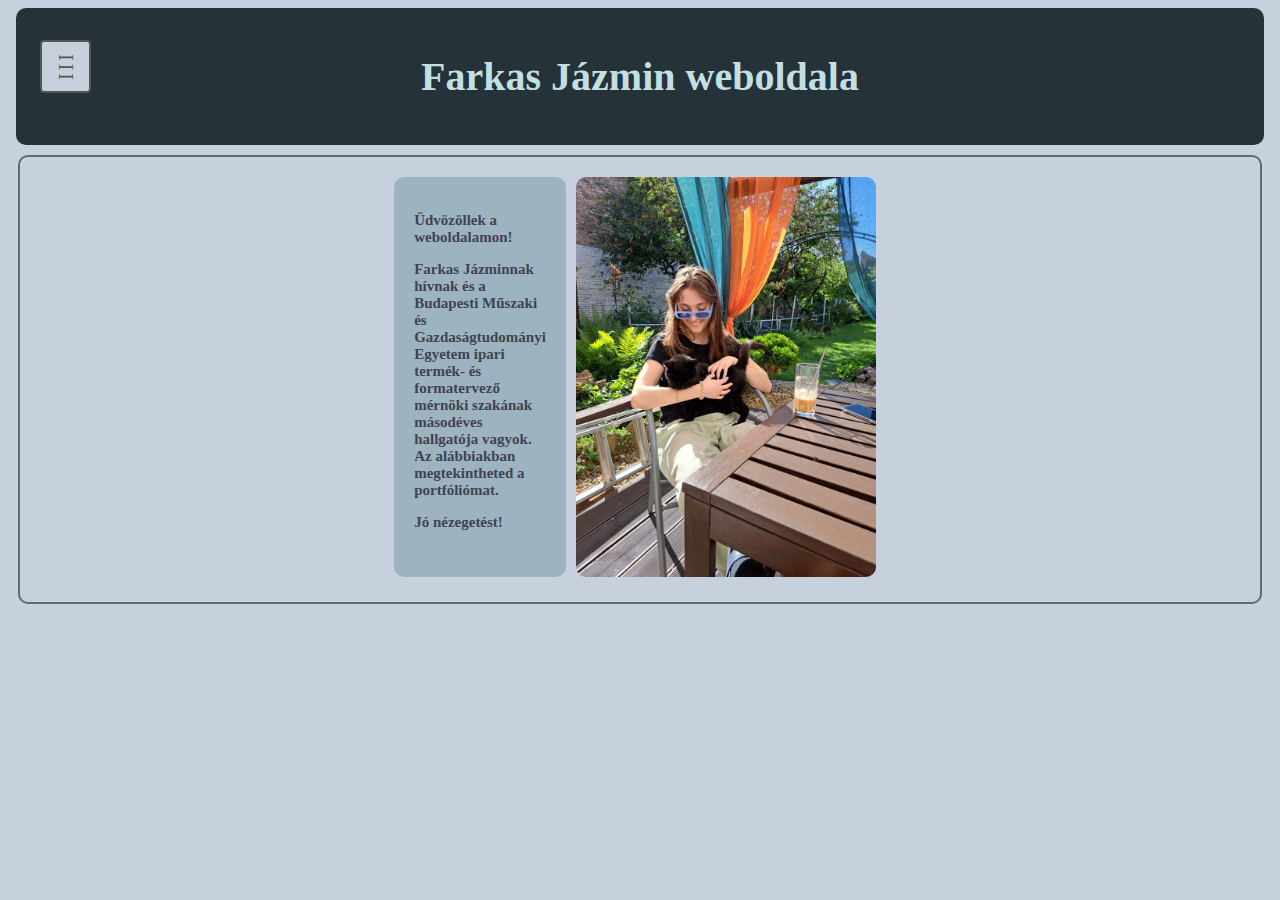
<file: index.html>
<!DOCTYPE html>
<html>
<head>

	<title>Farkas Jázmin weboldala</title>
	<link rel="stylesheet" type="text/css" href="css/css.css">
	<meta charset="utf-8"> 
</head>
<body>

	<div class="nav_menu">
		<details>
			<summary></summary>
			<nav class="menu">
				<a href="index.html">Home</a>
				<a href="muvindex.html">Tervezés</a>
				<a href="rajzindex.html">Önéletrajz</a>
				<a href="message.html">Üzenet</a>
			</nav>
		</details>
	</div>
	
	<div class="cim">
		<h1>Farkas Jázmin weboldala</h1>
	</div>

	<div class="kepszoveg">
		<div class="magamrol">
		  <p>Üdvözöllek a weboldalamon!</p>
		  <p>Farkas Jázminnak hívnak és a Budapesti Műszaki és Gazdaságtudományi Egyetem ipari termék- és formatervező mérnöki szakának másodéves hallgatója vagyok. Az alábbiakban megtekintheted a portfóliómat.</p>
		  <p>Jó nézegetést!</p>
		</div>
		<div class="kep">
		  <img src="css/munka/img_6287.jpg">
		</div>
	  </div>
</body>
</html>
</file>
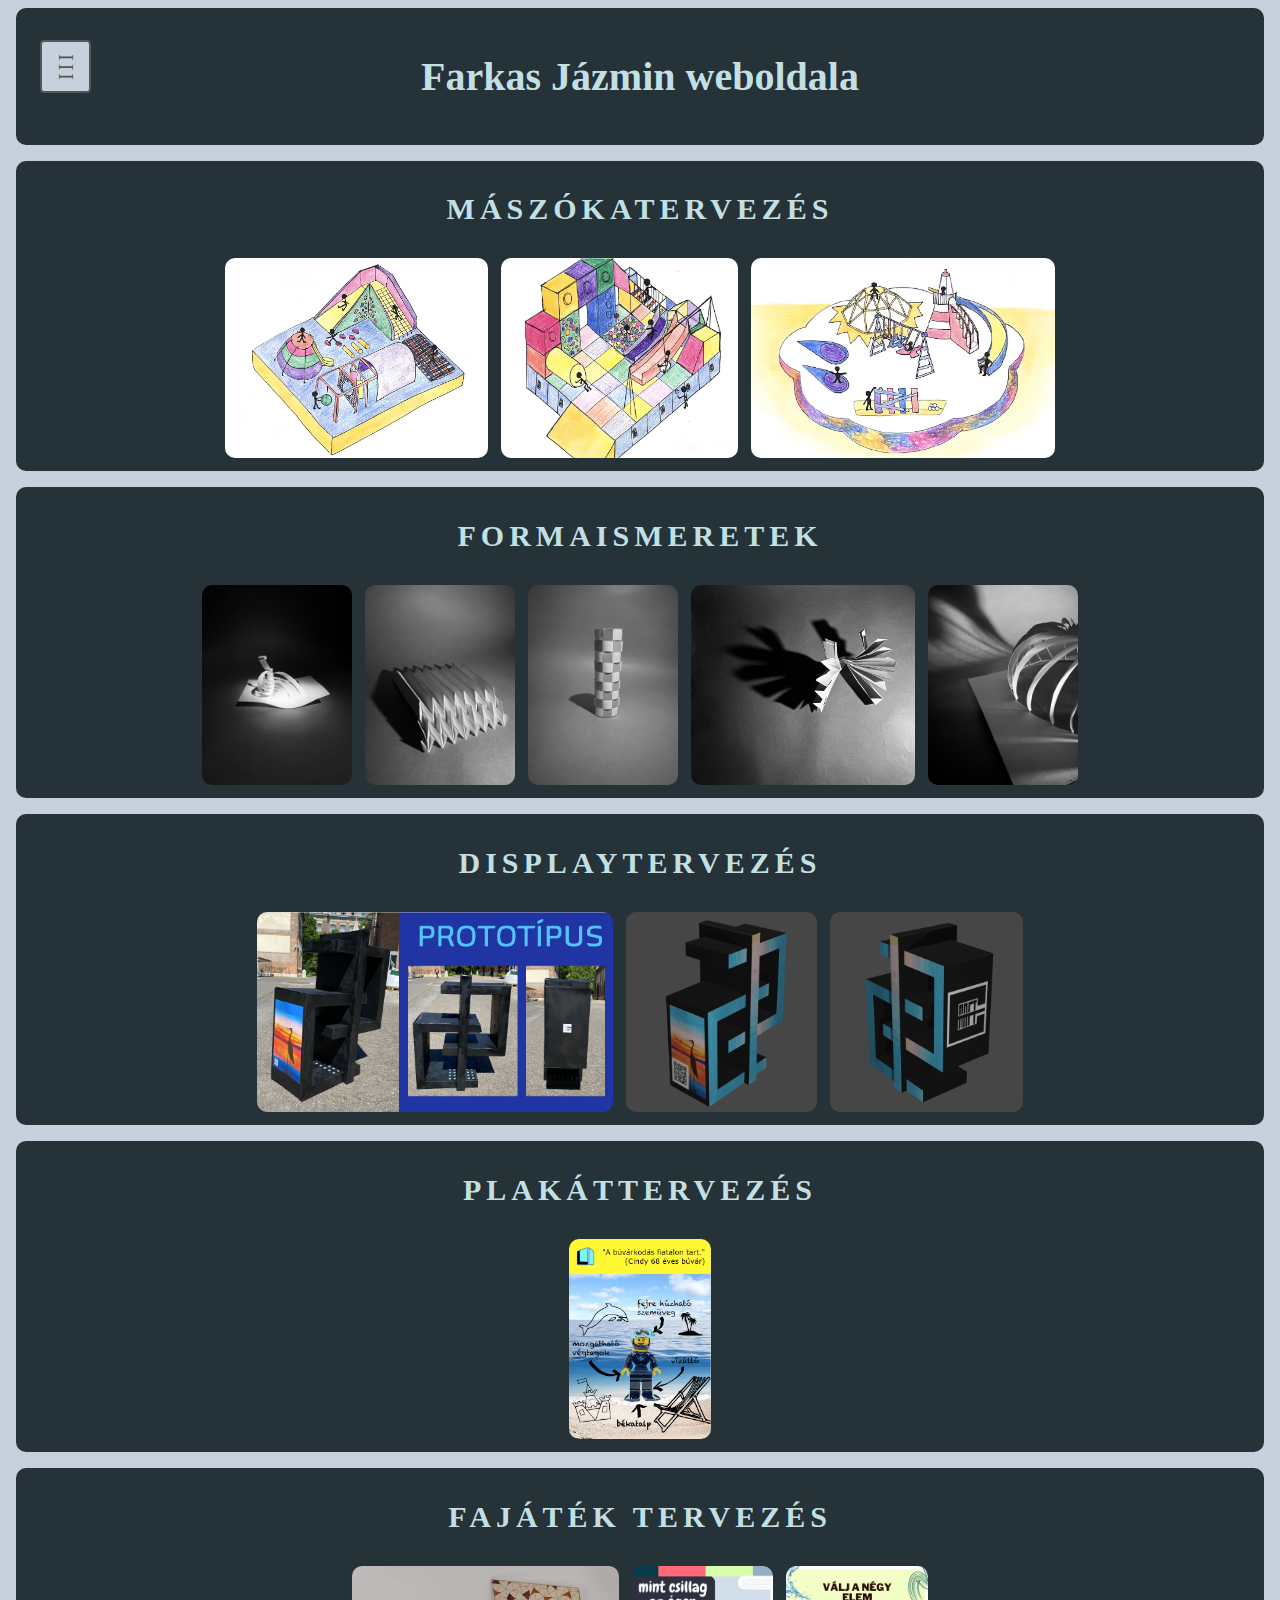
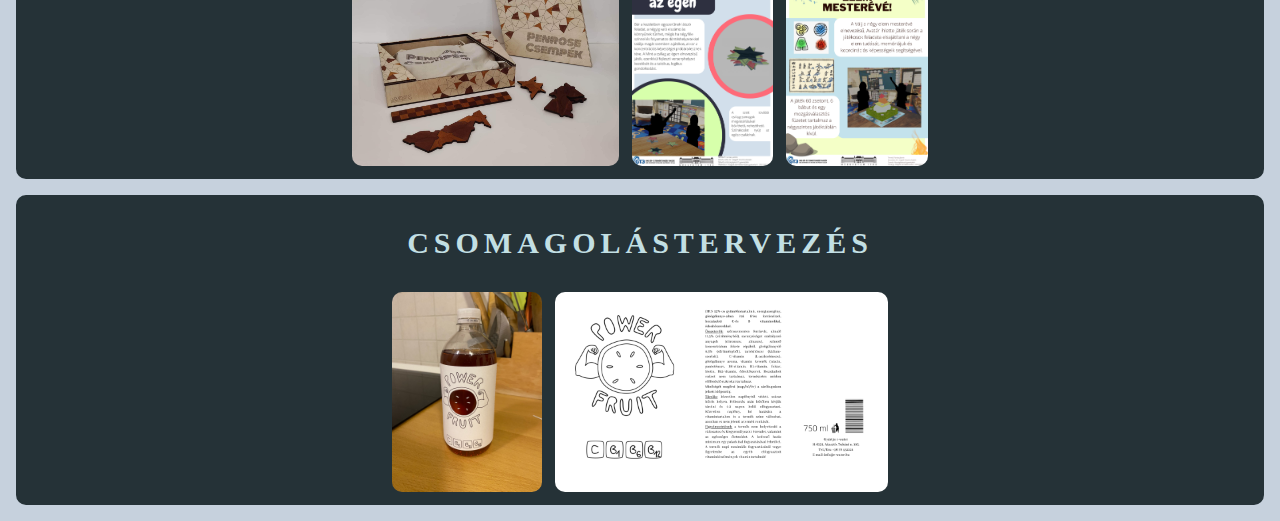
<file: muvindex.html>
<!DOCTYPE html>
<html>
<head>

	<title>Farkas Jázmin weboldala</title>
	<link rel="stylesheet" type="text/css" href="css/css.css">
	<meta charset="utf-8"> 
</head>
<body>
	<div class="nav_menu">
		<details>
			<summary></summary>
			<nav class="menu">
				<a href="index.html">Home</a>
				<a href="muvindex.html">Tervezés</a>
				<a href="rajzindex.html">Önéletrajz</a>
				<a href="message.html">Üzenet</a>
			</nav>
		</details>
	</div>
	
	<div class="cim">
		<h1>Farkas Jázmin weboldala</h1>
	</div>
	
	<div class="muv">
		<div class="alcim">
			<div class="alcim_cim">
		  		<h2>MÁSZÓKATERVEZÉS</h2>
			</div>
	
			<img src="css/munka/maszoka1.png">
			<img src="css/munka/maszoka2.png">
			<img src="css/munka/maszoka3.png">
		
		</div>
	  </div>
	  
	<div class="muv">
		
		<div class="alcim">
			<h2>FORMAISMERETEK</h2>
			<img src="css/munka/forma1.jpg">
			<img src="css/munka/forma2.jpg">
			<img src="css/munka/forma3.jpg">
			<img src="css/munka/forma4.jpg">
			<img src="css/munka/forma5.jpg">
		</div>
	</div>
	<div class="muv">
		
		<div class="alcim">
			<h2>DISPLAYTERVEZÉS</h2>
			<img src="css/munka/display1.png">
			<img src="css/munka/display2.png">
			<img src="css/munka/display3.png">
		</div>
	</div>
	<div class="muv">
		
		<div class="alcim">
			<h2>PLAKÁTTERVEZÉS</h2>
			<img src="css/munka/plakat.png">
			
		</div>
	</div>
	<div class="muv">
		
		<div class="alcim">
			<h2>FAJÁTÉK TERVEZÉS</h2>
			<img src="css/munka/jatek.jpg">
			<img src="css/munka/jatek2.png">
			<img src="css/munka/jatek3.png">
		
		</div>
	</div>
	<div class="muv">
		
		<div class="alcim">
			<h2>CSOMAGOLÁSTERVEZÉS</h2>
			<img src="css/munka/power1.jpg">
			<img src="css/munka/power2.png">
			
		</div>
	</div>
</file>
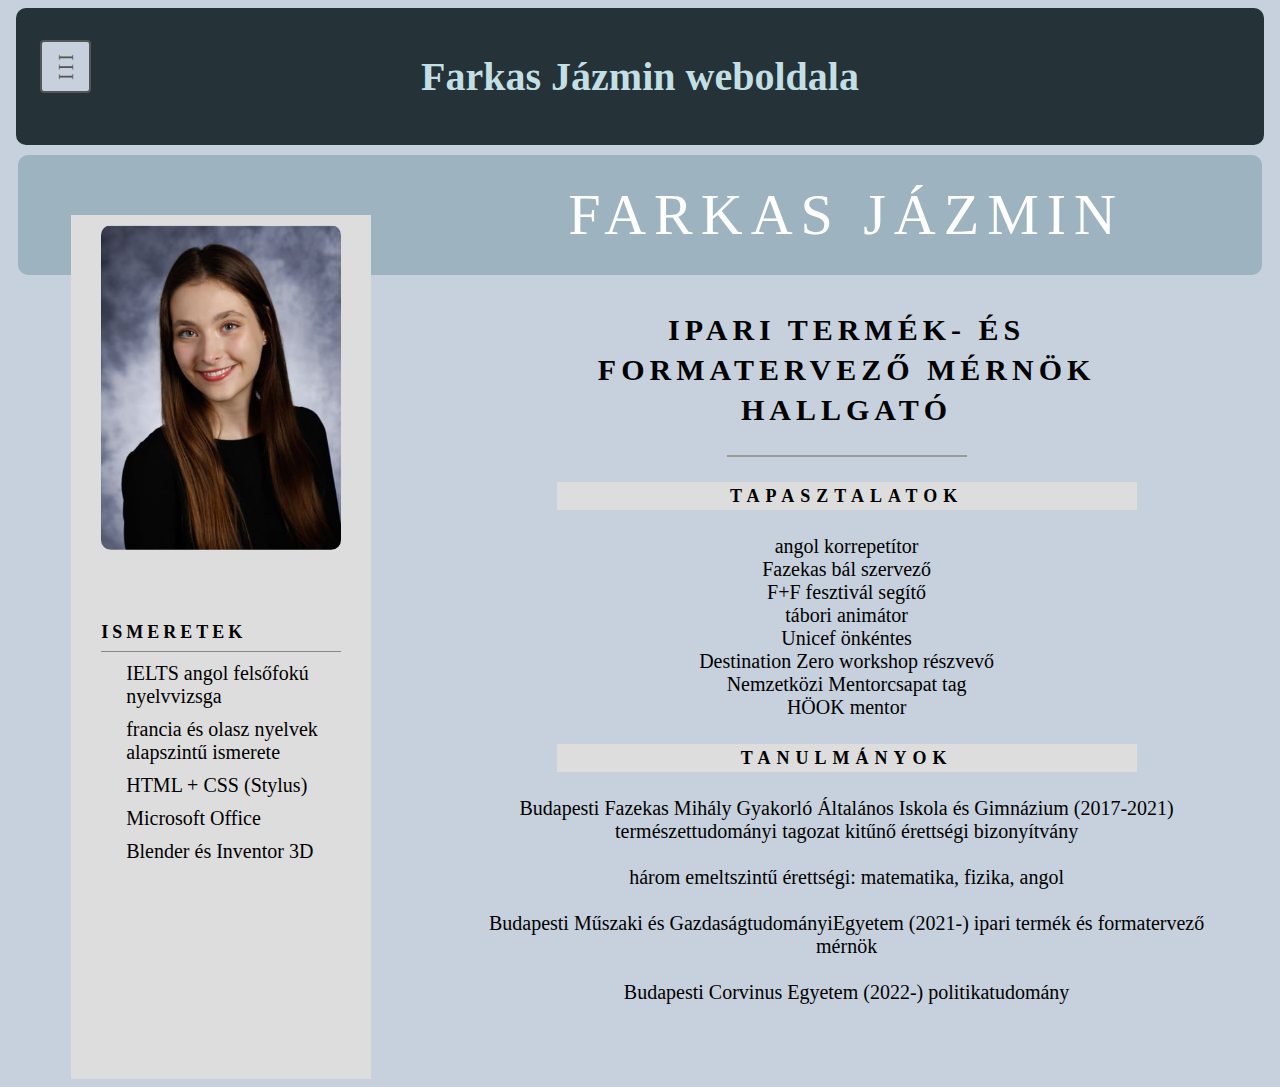
<file: rajzindex.html>
<!DOCTYPE html>
<html>
<head>

	<title>Farkas Jázmin weboldala</title>
	<link rel="stylesheet" type="text/css" href="css/css.css">
	<meta charset="utf-8"> 
</head>
<body>
	<div class="nav_menu">
		<details>
			<summary></summary>
			<nav class="menu">
				<a href="index.html">Home</a>
				<a href="muvindex.html">Tervezés</a>
				<a href="rajzindex.html">Önéletrajz</a>
				<a href="message.html">Üzenet</a>
			</nav>
		</details>
	</div>
	
	<div class="cim">
		<h1>Farkas Jázmin weboldala</h1>
	</div>

<div class="rela-block page">
    <div class="rela-block top-bar">
        <div class="caps name">
            <div class="abs-center">Farkas Jázmin</div>
        </div>
    </div>
    <div class="side-bar">
        <div class="mugshot">
            <div class="logo_img">
                <img src="css/kepek/fj_cv_img.jpg">
            </div>
                <div class="logo">   
                </div>
        </div>
        <!-- <p>jazmin.farkas@bme.hu</p> -->
        <!-- <p>Budapest 1145</p>
        <p>+36-30-3030303</p> -->
        <br>
        <!-- <p class="rela-block social twitter">Twitter stuff</p>
        <p class="rela-block social pinterest">Pinterest things</p>
        <p class="rela-block social linked-in">Linked-in man</p> -->
        <p class="rela-block caps side-header">Ismeretek</p>
        <p class="rela-block list-thing">IELTS angol felsőfokú nyelvvizsga</p>
        <p class="rela-block list-thing">francia és olasz nyelvek alapszintű ismerete</p>
        <p class="rela-block list-thing">HTML + CSS (Stylus)</p>
        <p class="rela-block list-thing">Microsoft Office</p>
        <p class="rela-block list-thing">Blender és Inventor 3D</p>


    </div>
    <div class="rela-block content-container">
        <h2 class="rela-block caps title">Ipari termék- és formatervező mérnök hallgató</h2>
        <div class="rela-block separator"></div>
        <div class="rela-block caps greyed">Tapasztalatok</div>
        <p class="justified">angol korrepetítor<br>Fazekas bál szervező<br>F+F fesztivál segítő<br>tábori animátor<br>Unicef önkéntes<br>Destination Zero workshop részvevő<br>Nemzetközi Mentorcsapat tag<br>HÖOK mentor </p>
        <div class="rela-block caps greyed">TANULMÁNYOK</div>

        <p class="justified">Budapesti Fazekas Mihály Gyakorló Általános Iskola és Gimnázium (2017-2021)<br>
            
            természettudományi tagozat 
            kitűnő érettségi bizonyítvány <br><br>
            három emeltszintű érettségi: matematika, fizika, angol<br>
            <br>
            Budapesti Műszaki és GazdaságtudományiEgyetem (2021-)
            ipari termék és formatervező mérnök<br><br>
            Budapesti Corvinus Egyetem (2022-)
politikatudomány
        </p>

    </div>
</div>
</file>
<file: css/css.css>
:root {
	--primColor: #c6d1dd;
	--secoColor: #555555;
	--cornerRad: 4px;
  }
  body {
	background-color: var(--primColor);
  font-family: 'Source Serif Pro', serif;
	font-size: 20px;
  }
  details {
	margin: 40px;
  }
  summary {
	writing-mode: vertical-lr;
	text-align: center;
	padding: 12px 12px;
	/* width: 23px;
	height: 32px; */
	background-color: var(--primColor);
	border: 2px solid var(--secoColor);
	border-radius: var(--cornerRad);
	color: var(--secoColor);
	cursor: pointer;
	user-select: none;
	outline: none;
	transition: transform 400ms ease-in-out 0s;
  }
  summary::before,
  summary::after {
	position: static;
	top: 0;
	left: 0;
  }
  summary::before {
	content: "";
  }
  summary::after {
	content: "I I I";
	letter-spacing: -1px;
  }
  summary:hover {
	transform: scale(1.1);
  }
  summary::marker {
	font-size: 0;
  }
  summary::-webkit-details-marker {
	display: none;
  }
  details[open] .menu {
	animation-name: menuAnim;
  }
  details[open] summary::before {
	content: "X";
  }
  details[open] summary::after {
	content: "";
  }
  .menu {
 
	height: 0;
	width: fit-content;
	border-radius: var(--cornerRad);
	background-color: var(--primColor);
	box-shadow: 0 4px 12px 0 rgba(0, 0, 0, 0.2);
	margin-top: 4px;
	display: flex;
	flex-direction: column;
	justify-content: space-between;
	overflow: hidden;
	animation: closeMenu 300ms ease-in-out forwards;
  }
  .menu a {

	padding: 6px 24px;
	margin: 0 8px;
	color: var(--secoColor);
	border-bottom: 2px solid rgba(0, 0, 0, 0.1);
	text-decoration: none;
	text-align: center;
	transition: filter 200ms linear 0s;
  
  }
  .menu a:nth-of-type(1) {
	padding-top: 24px;
  }
  .menu a:nth-last-of-type(1) {
	border-bottom: none;
  }
  .menu a:hover {
	filter: brightness(200%);
  }
  details::before {
	content: "";
	color: var(--secoColor);
	position: absolute;
	margin-left: 50px;
	padding: 10px 10px;
	opacity: 0.4;
  }
  details[open]::before {
	animation: fadeMe 300ms linear forwards;
  }
  @keyframes menuAnim {
	0% {
	  height: 0;
	}
	100% {
	  height: 240px;
	}
  }
  @keyframes fadeMe {
	0% {
	  opacity: 0.4;
	}
	100% {
	  opacity: 0;
	}
  }
  
  .nav_menu {
	position: fixed;
	top: 0;
	left: 0;
	width: 100%;
	z-index: 999;
}

.cim {
	background-color: #253237;
	color: #c2dfe3;
	border: 2px solid #253237;
	border-radius: 10px;
	padding: 16px;
	margin: 8px;
	text-align: center;
	font-family: rampart one;
	font-size: 100%;
}

.rolam {
	border: 2px solid #c2dfe3;
	background-color: #c2dfe3;
	border-radius: 10px;
	text-align:center;
	padding: 10px;
	height: auto;
}

.kepszoveg {
	display: flex;
	justify-content: center;
	position: relative;
	color: #414350;
	background-color: var(--primColor);
	border: 2px solid #5c6b73;
	border-radius: 10px;
	padding: 10px;
	margin: 10px;
	
  }
  
  .magamrol {
	flex:0;
	font-size: 15px;
	padding: 20px;
	height: 400px;
	width: auto;
	text-align: left;
  	background-color:#9db4c0;
	border-radius: 10px;
	margin-top: 10px;
  font-weight: bold;
}
  
  .kep {
	flex: 0;
	position: relative;
	text-align: left;
	align-items: center;
  }
  
  .kep img {
	border-radius: 10px;
	max-height: 400px;
	width: auto;
	height: auto;
	margin: 10px;
	position: relative;
	transition: transform 0.3s ease-in-out 0s;
	object-fit: cover;
	z-index: 1;
	
  }
  
  .kep img:hover {
	transform: scale(3.0) rotate(10deg);
	animation-duration: 300ms;
	opacity: 100%;
	filter: blur(0px);
	z-index: 2;
	box-shadow: 0 0 10px rgba(0, 0, 0, 0.7);

}



.tema {
	background-color: #005567;
	border: 2px solid #005567;
	border-radius: 10px;
	padding: 16px;
	margin: 8px;
	text-align: center;
	color:  #c6d1dd;
	font-family: 'Source Serif Pro', serif;
}

.tema a {
	text-decoration: none;
	color: #9db4c0;
}

.kep12 img
{
	display: block;
	width: auto;
	height: 200px;
	border-radius: 10px;
	padding:2px; 
	

}

.kep12 {
	display: inline-flex;
}


.alcim {
	text-align: center;
	background-color: #253237;
	border: 2px solid #253237;
	border-radius: 10px;
	padding: 2px;
	margin:8px;

	font-family: 'Source Serif Pro', serif;
	color: #c2dfe3 ;
	width: 100%;
}

.alcim img {
	display: inline;

	/* display: inline; */
	width: 25%;
	height: auto;
	border-radius: 10px;
	object-fit: cover;
	/* további stílusok */
	margin: 5px; /* opcionális térköz a képek között */
}

.alcim_cim{
	text-align: center;
}

.kep13 img {
	display: inline;
	width: 20%;
	height: auto;
	border-radius: 10px;
	padding: 2px;
}
.muv {
	width: 100%;
	position: relative;
	display: flex;
	flex-wrap: wrap;
	justify-content: center;
	align-items: center;
}

.muv img {
	transition: transform 0.3s ease-in-out;
	width: auto;
	height: 200px;
	object-fit: cover;
	position: relative;
	z-index: 1;
	margin: 4px; /* opcionális: adhatsz egy kis térközt a képek közé */
}

.muv img:hover {
	transform: scale(3.0);
	animation-duration: 300ms;
	opacity: 90%;
	filter: blur(0px);
	z-index: 2;
	box-shadow: 0 0 10px rgba(0, 0, 0, 0.7);
}
.muv:hover img:not(:hover) {
	filter: blur(1px); /* hozzáadva: háttér további elmosása */
}

* {
    box-sizing: border-box;
    transition: 0.35s ease;
  }
  .rela-block {
    display: block;
    position: relative;
    margin: auto;
    top: 0;

  }
  .rela-inline {
    display: inline-block;
    position: relative;
    margin: auto;

  }
  .floated {
    display: inline-block;
    position: relative;
    margin: false;

    float: left;
  }
  .abs-center {
    display: false;
    position: absolute;
    margin: false;
    top: 50%;
    left: 50%;
    right: false;
    bottom: false;
    transform: translate(-50%, -50%);
    text-align: center;
    width: 88%;
  }


  .caps {
    text-transform: uppercase;
  }
  .justified {
    text-align: center;
  }
  p.light {
    color: #777;
  }
  h2 {
    font-family: 'Open Sans';
    font-size: 30px;
    letter-spacing: 5px;
    font-weight: 600;
    line-height: 40px;
    /* color: #000; */
  }
  h3 {
    font-family: 'Open Sans';
    font-size: 21px;
    letter-spacing: 1px;
    font-weight: 600;
    line-height: 28px;
    color: #000;
  }

  .top-bar {
    height: 120px;
    background-color: #9db4c0;
    color: #fff;
    border-radius: 10px;
    margin: 10px;
  }
  .name {
    display: false;
    position: absolute;
    margin: false;
    top: false;
    left: calc(350px + 5%);
    right: 0;
    bottom: 0;
    height: 120px;
    text-align: center;
    font-family: 'Raleway';
    font-size: 58px;
    letter-spacing: 8px;
    font-weight: 100;
    line-height: 60px;
  }
  .name div {
    width: 94%;
  }
  .side-bar {
    display: false;
    position: absolute;
    margin: false;
    top: 60px;
    left: 5%;
    right: false;
    bottom: 0;
    width: 300px;
    background-color: #dddddd;
    padding: 320px 30px 50px;
  }
  .mugshot {
    display: false;
    position: absolute;
    margin: false;
    top: 50px;
    left: 70px;
    right: false;
    bottom: false;
    height: 210px;
    width: 210px;
  }
  .mugshot .logo {
    margin: -23px;
  }
  .logo {
    display: false;
    position: absolute;
    margin: 0px;
    top: 0px;
    left: 0px;
    right: false;
    bottom: false;
    z-index: 100;
 
    color: #000;


  }
  
.logo_img {
    position: absolute;
    top: -40px;
    left: -40px;
    z-index: 101;

  }

  img {
    width: 240px;
    height: auto;
    border-radius: 10px;
    object-fit:cover;

   }

  .logo .logo-svg {
    height: 50%;
    width: 50%;
    /* stroke: #000; */
    cursor: pointer;

  }
  .logo .logo-text {
    display: false;
    position: absolute;
    margin: false;
    top: 58%;
 
    right: 16%;
 
    cursor: pointer;
    font-family: "Montserrat";
    font-size: 55px;
    letter-spacing: 0px;
    font-weight: 400;
    line-height: 58.333333333333336px;
  }
  .social {
    padding-left: 60px;
    margin-bottom: 20px;
    cursor: pointer;
  }
  .social:before {
    content: "";
    display: false;
    position: absolute;
    margin: false;
    top: -4px;
    left: 10px;
    right: false;
    bottom: false;
    height: 35px;
    width: 35px;
    background-size: cover !important;
  }
  .social.twitter:before {
    background: url("https://cdn3.iconfinder.com/data/icons/social-media-2026/60/Socialmedia_icons_Twitter-07-128.png") center no-repeat;
  }
  .social.pinterest:before {
    background: url("https://cdn3.iconfinder.com/data/icons/social-media-2026/60/Socialmedia_icons_Pinterest-23-128.png") center no-repeat;
  }
  .social.linked-in:before {
    background: url("https://cdn3.iconfinder.com/data/icons/social-media-2026/60/Socialmedia_icons_LinkedIn-128.png") center no-repeat;
  }
  .side-header {
    font-family: 'Open Sans';
    font-size: 18px;
    letter-spacing: 4px;
    font-weight: 600;
    line-height: 28px;
    margin: 60px auto 10px;
    padding-bottom: 5px;
    border-bottom: 1px solid #888;
  }
  .list-thing {
    padding-left: 25px;
    margin-bottom: 10px;
  }
  .content-container {
    margin-right: 0;
    width: calc(95% - 350px);
    padding: 25px 40px 50px;
  }
  .content-container > * {
    margin: 0 auto 25px;
  }
  .content-container > h3 {
    margin: 0 auto 5px;
  }
  .content-container > p.long-margin {
    margin: 0 auto 50px;
  }
  .title {
    width: 80%;
    text-align: center;
  }
  .separator {
    width: 240px;
    height: 2px;
    background-color: #999;
  }
  .greyed {
    background-color: #ddd;
    width: 100%;
    max-width: 580px;
    text-align: center;
    font-family: 'Open Sans';
    font-size: 18px;
    letter-spacing: 6px;
    font-weight: 600;
    line-height: 28px;
  }
  @media screen and (max-width: 1150px) {
    .name {
      color: #fff;
      font-family: 'Raleway';
      font-size: 38px;
      letter-spacing: 6px;
      font-weight: 100;
      line-height: 48px;
    }
  }
</file>
